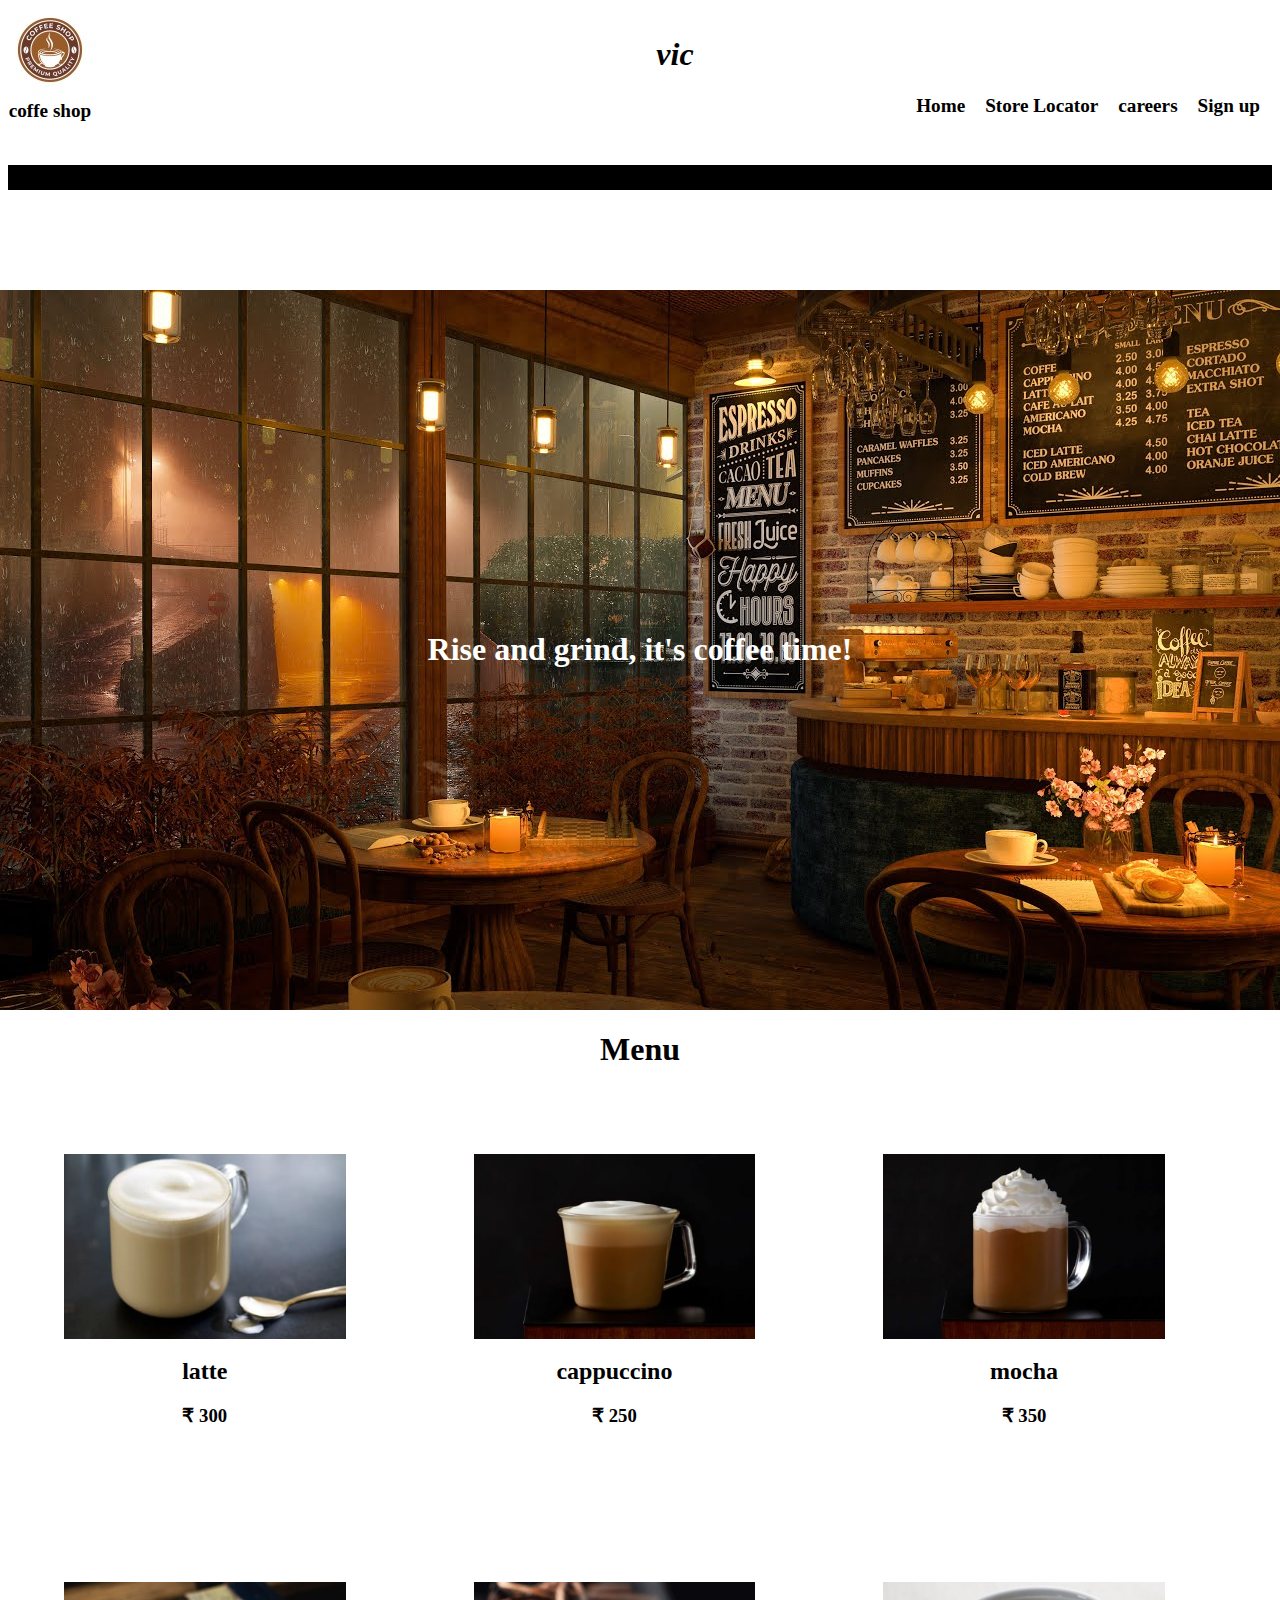
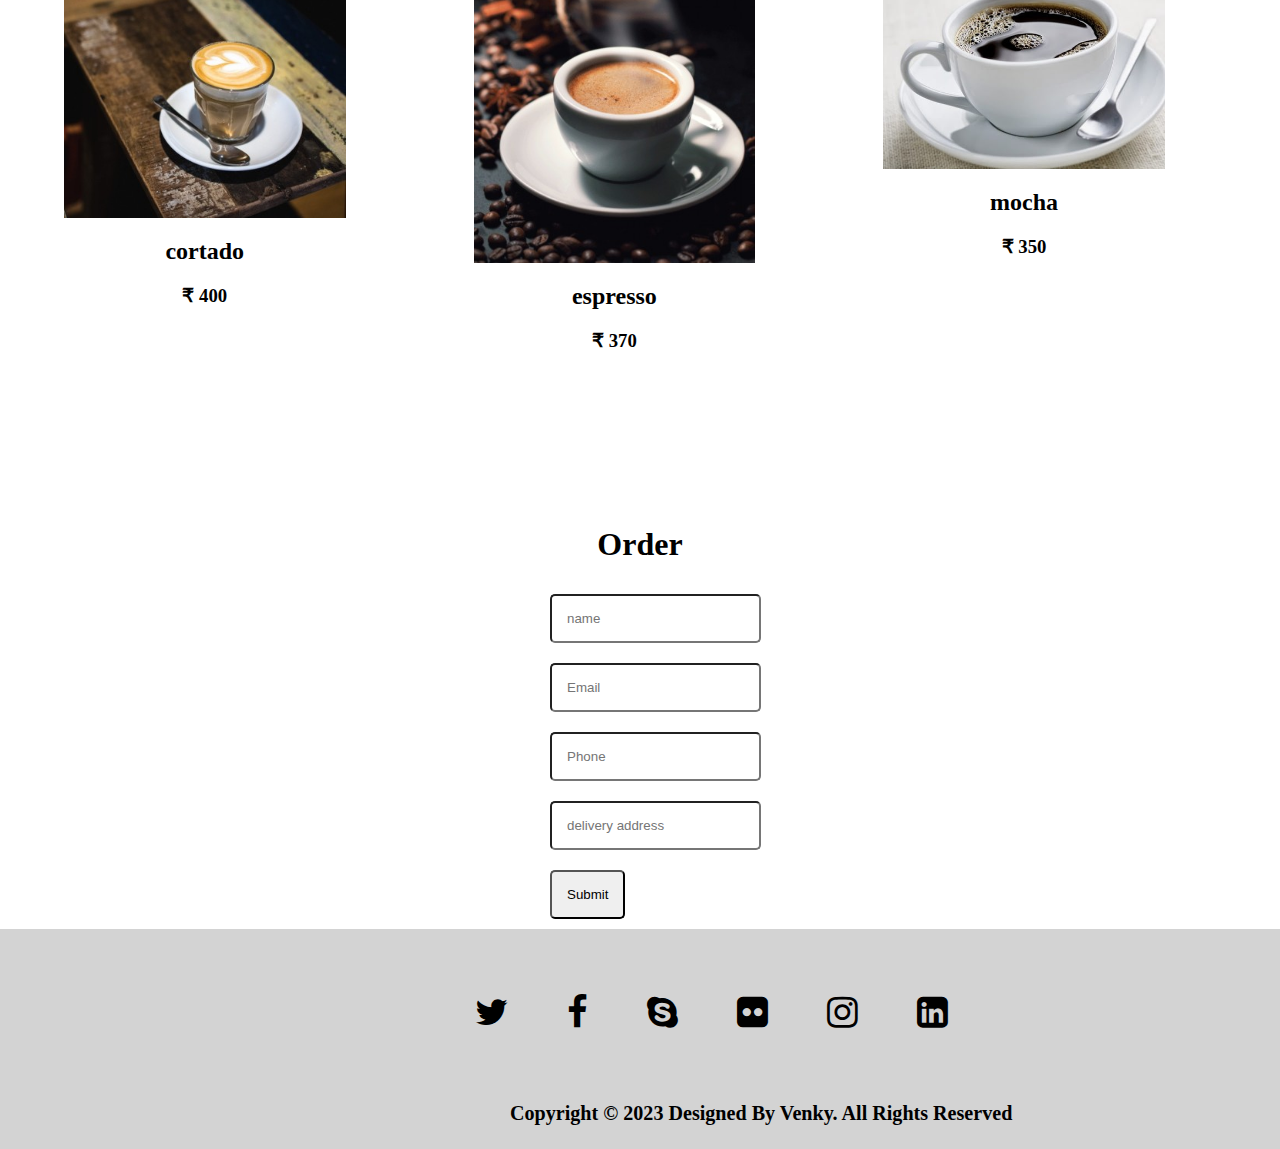
<file: index.html>
<!DOCTYPE>
<html>
<head>
	<meta charset="UTF-8">
	<meta name="viewport" content="width=device-width, initial-scale=1.0">
	<title>victory-3</title>
	<link rel="stylesheet" type="text/css" href="style.css">
	<link rel="stylesheet" href="https://cdnjs.cloudflare.com/ajax/libs/font-awesome/4.7.0/css/font-awesome.min.css" integrity="sha512-SfTiTlX6kk+qitfevl/7LibUOeJWlt9rbyDn92a1DqWOw9vWG2MFoays0sgObmWazO5BQPiFucnnEAjpAB+/Sw==" crossorigin="anonymous" referrerpolicy="no-referrer" />
</head>
<body>
<div class="sam">
	<header class="tam">
		<div class="logo">
			<img src="asset/coffeshoplogo 4.jpg">
			<span class="logo-text">
 			coffe shop
			</span>

		</div>
		<h1 class="brand"> vic</h1>
           <div class="coffe-nav" >
		
			<a  class="a4" href="asset/loginpagetechnohacks.html" target="_blank" style="text-decoration: none;">Sign up</a>
			<a class="a3"  href="https://www.netflix.com "style="text-decoration: none;">
			careers</a>
			<a class="a2" href="https://www.youtube.com" style="text-decoration: none; "> Store Locator</a>
	
			<a class="a1" href="https://www.ufc.com" style="text-decoration: none;"> Home</a>
			</div>
	</header>
</div>
	 <div class="site">
		<div class="image">
			<h1 class="quote"> Rise and grind, it's coffee time! </h1> 
		</div>
		<div class="card-list">
			<h1 id="menu"> Menu </h1>
			<div class="card"> 
				<img src="asset/latte-image.png">
					<div>
						<h2>latte</h2>
						<h3>&#8377; 300</h3>
					</div>
				</div>
					<div class="card"> 
						<img src="asset/cappuccino-image.png">
					<div>
						<h2>cappuccino</h2>
						<h3>&#8377; 250</h3>
					</div>
				</div>
					<div class="card"> 
						<img src="asset/mocha-image.png">
					<div>
						<h2>mocha</h2>
						<h3>&#8377; 350</h3>
					</div>
				</div>
					<div class="card"> 
						<img src="asset/cortadocoffe1.jpg">
					<div>
						<h2>cortado</h2>
						<h3>&#8377; 400</h3>
					</div>
				</div>
						<div class="card"> 
						<img src="asset/espressocoffe1.jpg">
					<div>
						<h2>espresso</h2>
						<h3>&#8377; 370</h3>
					</div>
				</div>
			
						<div class="card"> 
						<img src="asset/black-coffee.jpg">
					<div>
						<h2>mocha</h2>
						<h3>&#8377; 350</h3>
					</div>
				</div>
			
				
			</div>

			<br>
				
			</br>
			<div class="order-section">
				<h1 id="order">Order</h1>
				<form class="form">
					<input type="text" placeholder="name">
					<input type="email" placeholder="Email">
					<input type="phone" placeholder="Phone">
					<input type="text"  placeholder="delivery address">
					<input type="submit" >
				</form> 
			</div>


	<footer >
		<div class="container3">
			<a href="#" >
				<i class="fa fa-twitter" aria-hidden="true"></i>
			</a>
			 <a href="#" >
				 <i class="fa fa-facebook" aria-hidden="true"></i>
			 </a>
			 <a href="#" >
				 <i class="fa fa-skype" aria-hidden="true"></i>
			 </a>
			 <a href="#" >
				 <i class="fa fa-flickr" aria-hidden="true"></i>
			 </a>
			 <a href="#" >
				 <i class="fa fa-instagram" aria-hidden="true"></i>
			 </a>
			 <a href="#" > 
			   <i class="fa fa-linkedin-square" aria-hidden="true"></i></a>
			 <h6 class="footer1">Copyright &copy; 2023 Designed By Venky. All Rights Reserved</h6>
		   </div>
	</footer>
</div>
</body>
</html>
</file>
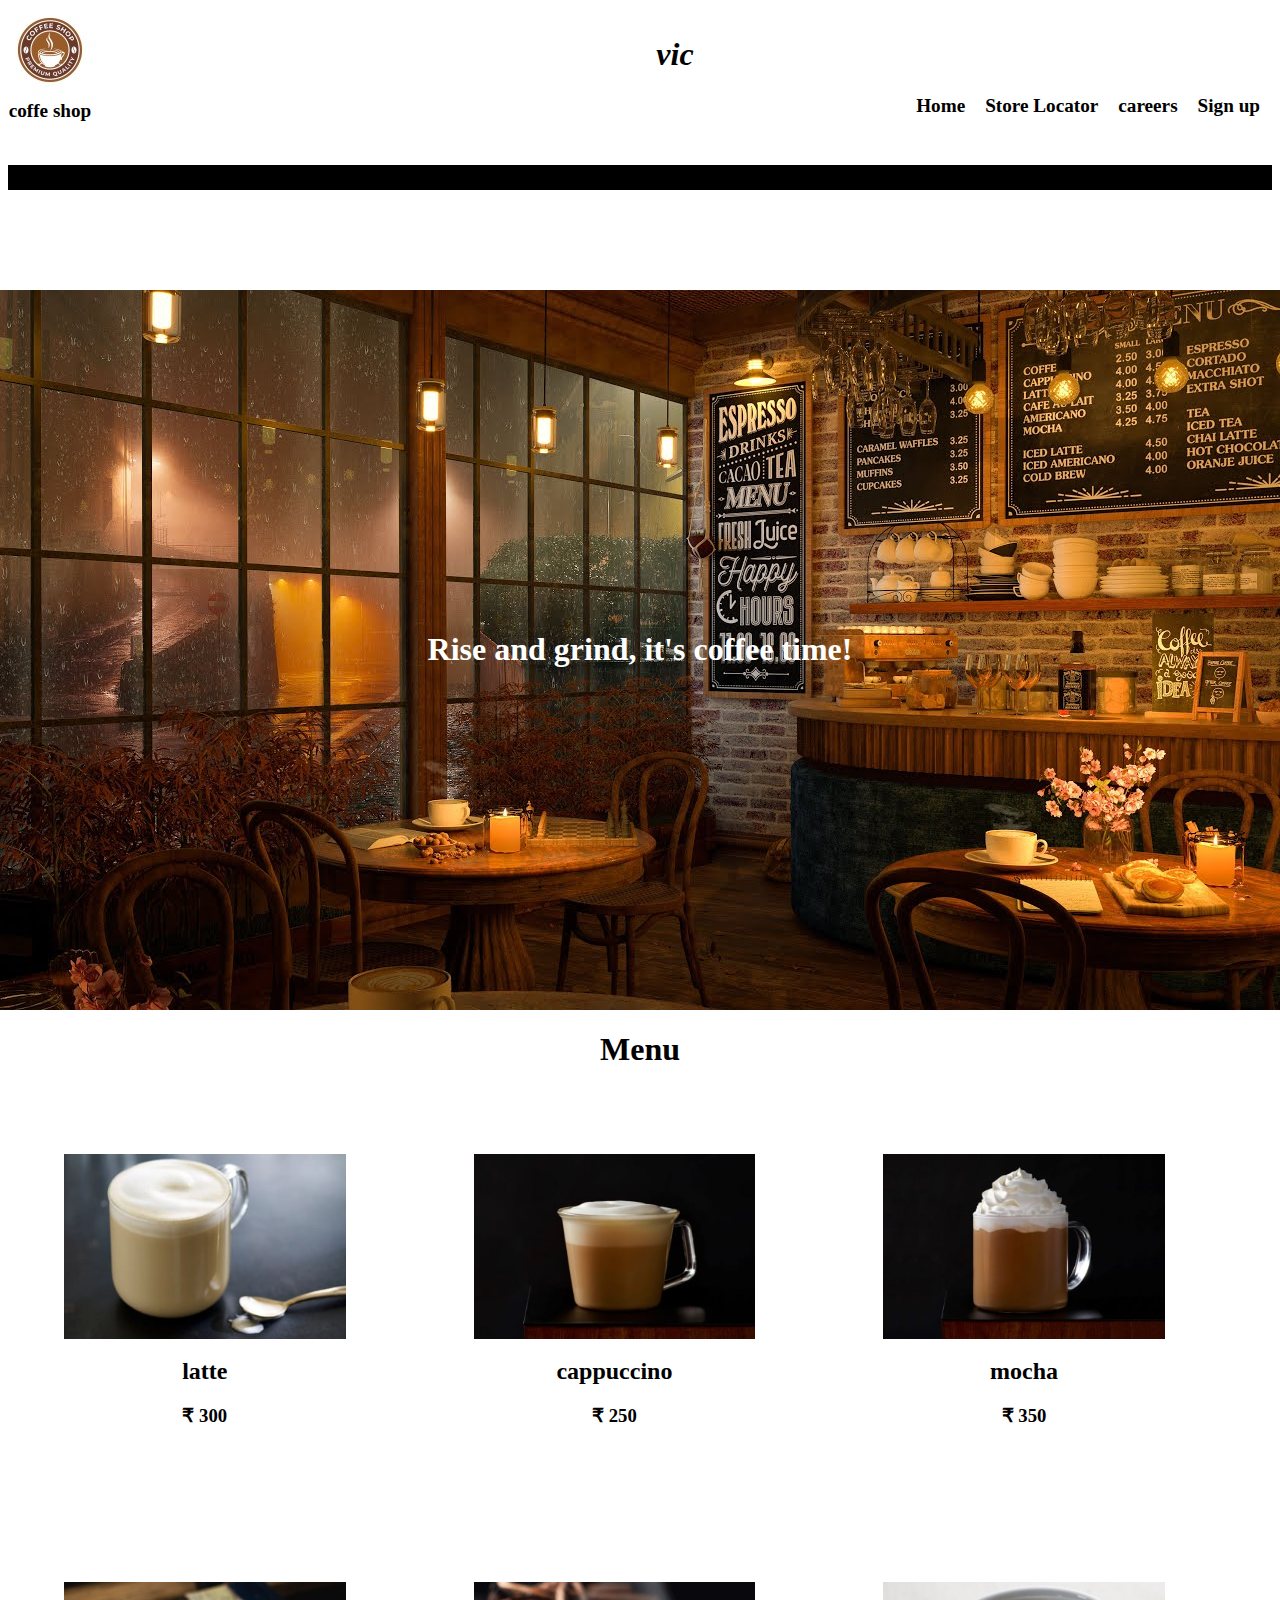
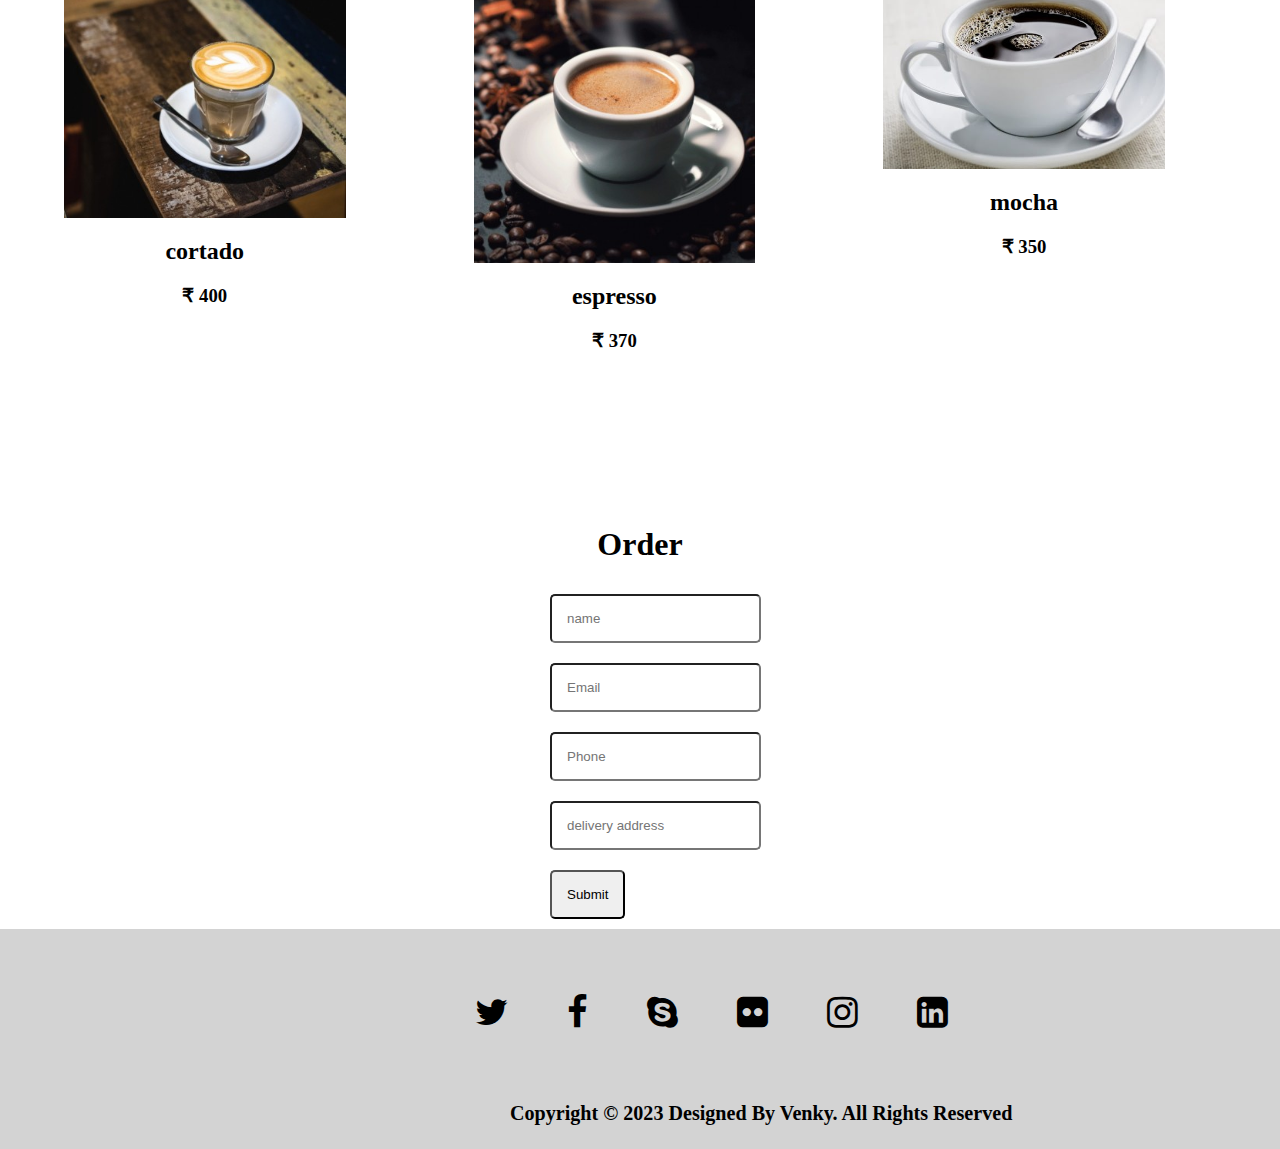
<file: landingpagecodealpha.html>
<!DOCTYPE>
<html>
<head>
	<meta charset="UTF-8">
	<meta name="viewport" content="width=device-width, initial-scale=1.0">
	<title>victory-3</title>
	<link rel="stylesheet" type="text/css" href="style.css">
	<link rel="stylesheet" href="https://cdnjs.cloudflare.com/ajax/libs/font-awesome/4.7.0/css/font-awesome.min.css" integrity="sha512-SfTiTlX6kk+qitfevl/7LibUOeJWlt9rbyDn92a1DqWOw9vWG2MFoays0sgObmWazO5BQPiFucnnEAjpAB+/Sw==" crossorigin="anonymous" referrerpolicy="no-referrer" />
</head>
<body>
<div class="sam">
	<header class="tam">
		<div class="logo">
			<img src="asset/coffeshoplogo 4.jpg">
			<span class="logo-text">
 			coffe shop
			</span>

		</div>
		<h1 class="brand"> vic</h1>
           <div class="coffe-nav" >
		
			<a  class="a4" href="C:\Users\Venkatesh\Desktop\victor\loginpagetechnohacks.html" target="_blank" style="text-decoration: none;">Sign up</a>
			<a class="a3"  href="https://www.netflix.com "style="text-decoration: none;">
			careers</a>
			<a class="a2" href="https://www.youtube.com" style="text-decoration: none; "> Store Locator</a>
	
			<a class="a1" href="https://www.ufc.com" style="text-decoration: none;"> Home</a>
			</div>
	</header>
</div>
	 <div class="site">
		<div class="image">
			<h1 class="quote"> Rise and grind, it's coffee time! </h1> 
		</div>
		<div class="card-list">
			<h1 id="menu"> Menu </h1>
			<div class="card"> 
				<img src="asset/latte-image.png">
					<div>
						<h2>latte</h2>
						<h3>&#8377; 300</h3>
					</div>
				</div>
					<div class="card"> 
						<img src="asset/cappuccino-image.png">
					<div>
						<h2>cappuccino</h2>
						<h3>&#8377; 250</h3>
					</div>
				</div>
					<div class="card"> 
						<img src="asset/mocha-image.png">
					<div>
						<h2>mocha</h2>
						<h3>&#8377; 350</h3>
					</div>
				</div>
					<div class="card"> 
						<img src="asset/cortadocoffe1.jpg">
					<div>
						<h2>cortado</h2>
						<h3>&#8377; 400</h3>
					</div>
				</div>
						<div class="card"> 
						<img src="asset/espressocoffe1.jpg">
					<div>
						<h2>espresso</h2>
						<h3>&#8377; 370</h3>
					</div>
				</div>
			
						<div class="card"> 
						<img src="asset/black-coffee.jpg">
					<div>
						<h2>mocha</h2>
						<h3>&#8377; 350</h3>
					</div>
				</div>
			
				
			</div>

			<br>
				
			</br>
			<div class="order-section">
				<h1 id="order">Order</h1>
				<form class="form">
					<input type="text" placeholder="name">
					<input type="email" placeholder="Email">
					<input type="phone" placeholder="Phone">
					<input type="text"  placeholder="delivery address">
					<input type="submit" >
				</form> 
			</div>


	<footer >
		<div class="container3">
			<a href="#" >
				<i class="fa fa-twitter" aria-hidden="true"></i>
			</a>
			 <a href="#" >
				 <i class="fa fa-facebook" aria-hidden="true"></i>
			 </a>
			 <a href="#" >
				 <i class="fa fa-skype" aria-hidden="true"></i>
			 </a>
			 <a href="#" >
				 <i class="fa fa-flickr" aria-hidden="true"></i>
			 </a>
			 <a href="#" >
				 <i class="fa fa-instagram" aria-hidden="true"></i>
			 </a>
			 <a href="#" > 
			   <i class="fa fa-linkedin-square" aria-hidden="true"></i></a>
			 <h6 class="footer1">Copyright &copy; 2023 Designed By Venky. All Rights Reserved</h6>
		   </div>
	</footer>
</div>
</body>
</html>
</file>
<file: style.css>
body{
    margin-top: 0%;
    height: 2500px;
    }
    .tam {
        
        position: fixed;
        left: 0%;
        right: 0%;
        background-color: white;
        z-index: 1;
    
    }
    .sam{
        text-align: right;
        height: 190px;
        background-color: black;
        margin-left: 0% ;		
        margin-right: 0%;
    }
    .logo{
    
        text-align: center;
        margin-top: 0%;
        float: left;
    
    
    
    }
    
    .logo-text{
        display:block;
        color: black;
        font-weight: bolder;
        font-size: larger;
        font-family: "Helvetica Neue";
    
    }
    .brand{
        font-style: italic;
        font-display: block;
        padding-top: 30px;
        padding-right: 30px;
        padding-top: 15px;
        text-align: center;
    
    }
    .coffe-nav{
        float: right;
    
    }
    
    
    .coffe-nav a {
        color:black;
        margin-bottom: 5%;
        padding-right: 20px;
        padding-bottom: 30px;
        font-size:15px ;
        font-weight: bolder;
        font-family: "Helvetica Neue";
        display: inline;
        float: right;
        font-size: larger;
        display: inline-block;
        
    }
    .coffe-nav a:hover{
        color: blue;
        font-size: x-large;
    }
    
    .site{
        position: absolute;
        padding-top: 0%;
        margin-top: 0%;
        width: 100%;
        left: 0%;
        height: 1900px;
        
    
    }
    .image{
        padding-top: 25%;
        position: relative;
        margin-top: 100px;
        background-image: url("asset/coffeshopbackground.jpg");
        height: 400px;
        width: 100%;
        text-align: center;
    
    }
    .quote{
        color: white;
        font-family: "Helvetica Neue";
        text-align: center;
        position: relative;
    
    }
    .card-list{
        width: 100%;
        text-align: center;
    
    } 
    
    #menu{
        text-align: center;
        top: 30px;
    
    }
    .card{
        width: 22%;
        padding:5%;
        height: 300px;
        float: left;
        text-align: center;
    
    }
    .card img{
        width: 100%;
    
    }
    .order-section{
        margin-top: 1000px;
        width: 100%;
    }
    #order{
        text-align: center;
    }
    .form{
        width: 200px;
        
        margin:0 auto;
    }
    .form input{
        padding: 15px;
        margin: 10px;
        border-radius: 5px;
    }
    
    .container3{
        background-color: lightgray;
        font-size: 30px;
        color: black;
         height: 180px;
         width: 100%;
        padding-left: 450px;
        padding-top: 40px;
 
    
    }
    .fa-linkedin-square:hover{
     
        font-size: 50px;
    }
    .fa{
          padding-left: 50px;
        align-content: center;
        padding: 25px;
    }
    .fa-skype:hover{
          font-size: 50px;
    }
    .fa-instagram:hover{
          font-size: 50px;
    }
    .fa-flickr:hover{
          font-size: 50px;
    }
    .fa-facebook:hover{
          font-size: 50px;
    }
    .fa-twitter:hover{
          font-size: 50px;
    }
    .footer1{
         padding-left: 60px;
        padding-bottom: 20px;
        margin-bottom: 0%;
    }
    div a {
        text-decoration: none;
        color:black;
        font-size: larger;
    }
</file>
